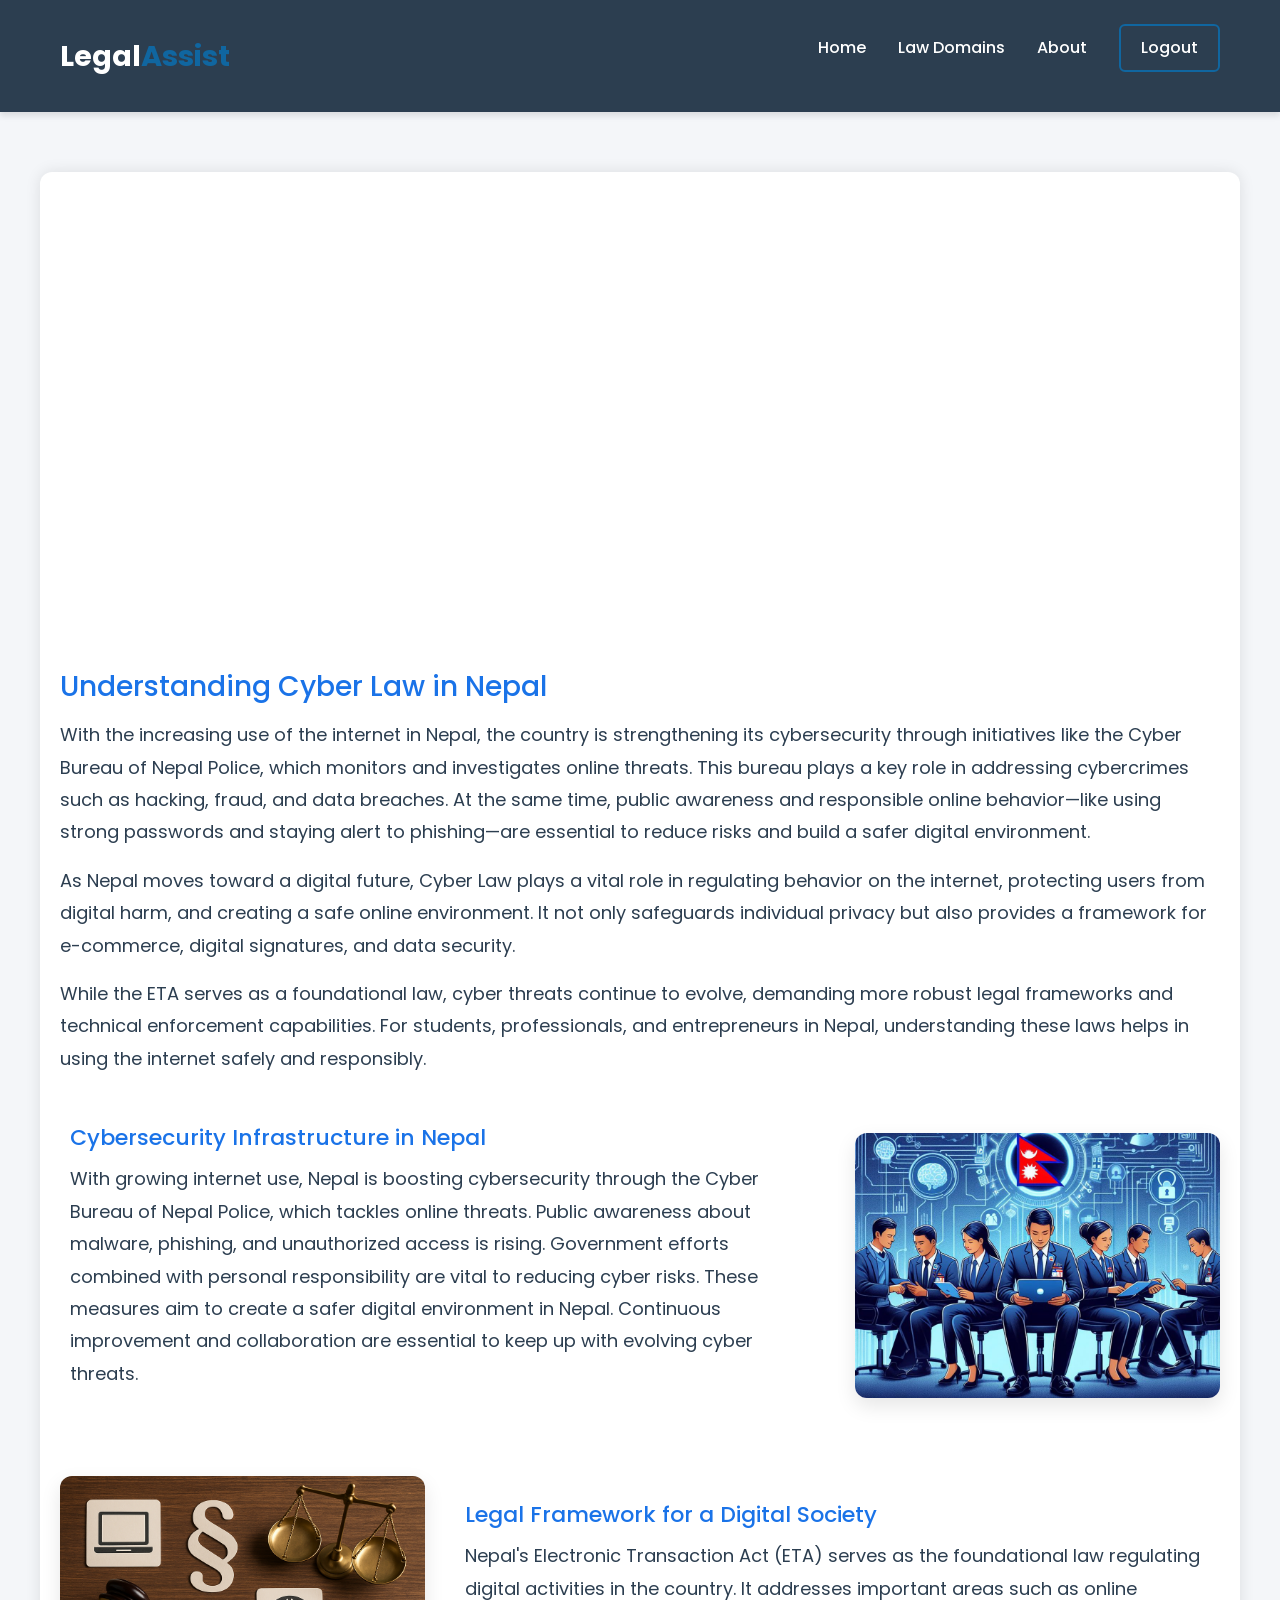
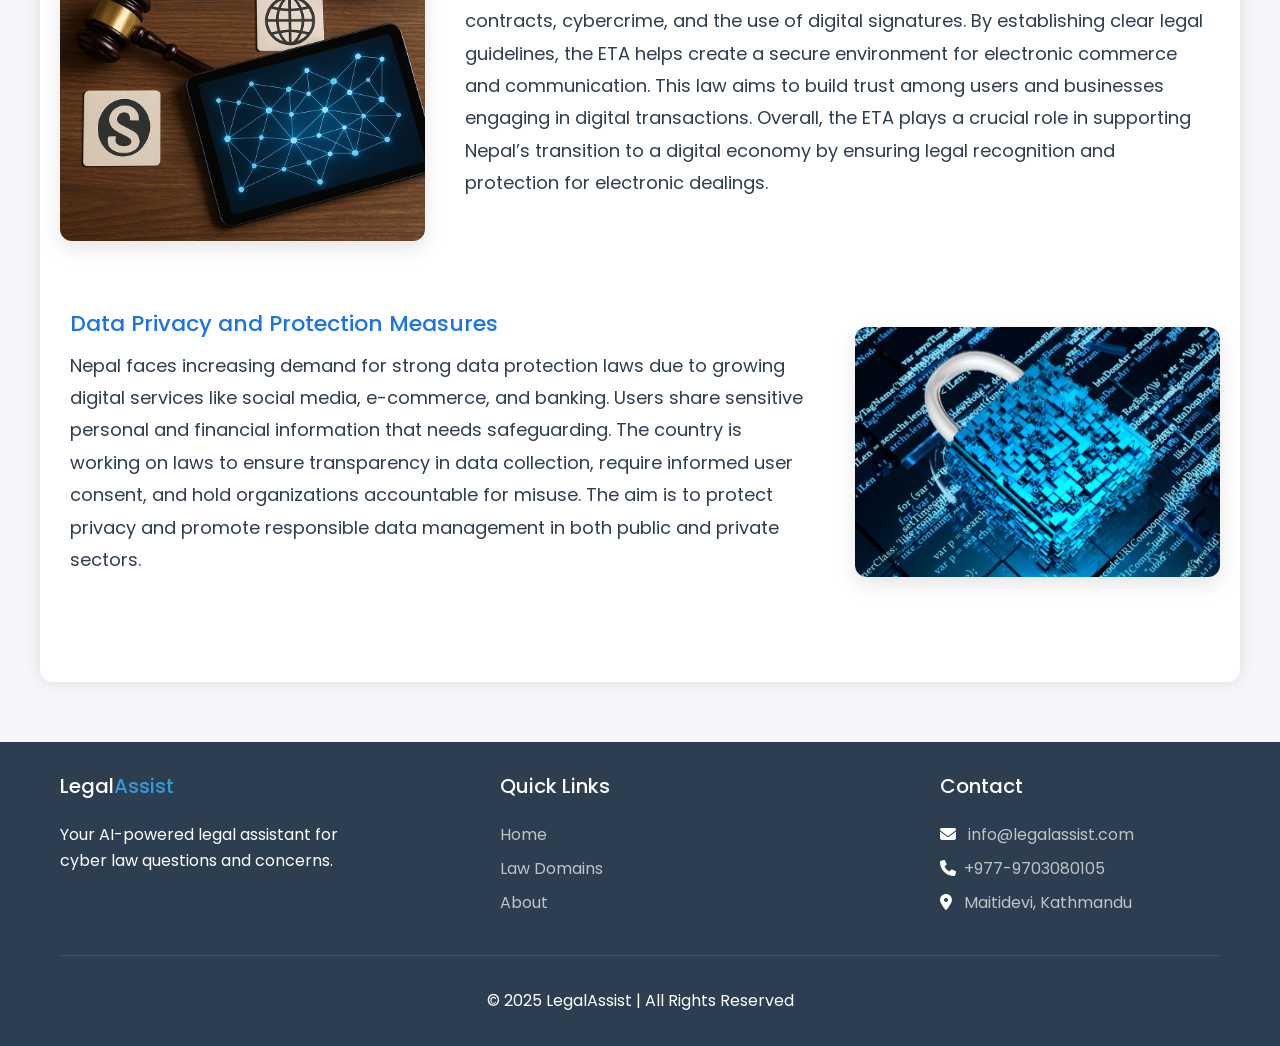
<file: templates/describe.html>
<!DOCTYPE html>
<html lang="en">

<head>
  <meta charset="UTF-8" />
  <meta name="viewport" content="width=device-width, initial-scale=1.0" />
  <title>Cyber Law - LegalAssist</title>
   <link rel="stylesheet" href="https://cdnjs.cloudflare.com/ajax/libs/font-awesome/6.4.0/css/all.min.css">
    <link href="https://fonts.googleapis.com/css2?family=Poppins:wght@300;400;500;600;700&display=swap" rel="stylesheet">
    <link rel="stylesheet" href="https://cdn.jsdelivr.net/npm/bootstrap@5.2.3/dist/css/bootstrap.min.css">
  <link rel="stylesheet" href="/static/css/style.css" />
  <style>
    body {
      margin: 0;
      background-color: #f4f6f9;
      color: #2c3e50;
    }

    .dis {
      max-width: 1200px;
      margin: 60px auto;
      padding: 20px;
      background: #fff;
      border-radius: 12px;
      box-shadow: 0 0 15px rgba(0, 0, 0, 0.1);
    }

    .dis iframe {
      width: 100%;
      height: 450px;
      border-radius: 8px;
      margin-bottom: 20px;
    }

    .description {
      font-size: 18px;
      line-height: 1.8;
      margin-bottom: 40px;
    }

    .description h2 {
      font-size: 28px;
      color: #1a73e8;
      margin-bottom: 16px;
    }

    .section {
      display: flex;
      align-items: center;
      justify-content: space-between;
      flex-wrap: wrap;
      margin-bottom: 60px;
      gap: 30px;
    }

    .reverse {
      flex-direction: row-reverse;
    }

    .section .text {
      flex: 1 1 500px;
      font-size: 18px;
      color: #2c3e50;
      line-height: 1.8;
      padding: 10px;
    }

    .section .text h3 {
      font-size: 22px;
      margin-bottom: 12px;
      color: #1a73e8;
    }

    .image-wrapper {
      flex: 1 1 100px;
      display: flex;
      justify-content: center;
    }

    #data{
      height: 250px;
    }

    .image-wrapper img {
      max-width: 100%;
      height: auto;
      border-radius: 12px;
      box-shadow: 0 8px 20px rgba(0, 0, 0, 0.1);
      transition: transform 0.3s ease, box-shadow 0.3s ease;
    }

    .image-wrapper img:hover {
      transform: scale(1.03);
      box-shadow: 0 10px 25px rgba(0, 0, 0, 0.15);
    }

    /* For screens 748px and below (tablets/small tablets) */
@media (max-width: 748px) {
  .section {
    flex-direction: column !important;
    gap: 20px;
  }

  .section.reverse {
    flex-direction: column !important;
  }

  .section .text,
  .image-wrapper {
    flex: 1 1 100%;
  }

  .image-wrapper {
    justify-content: center;
  }

  .image-wrapper img {
    max-width: 90%;
    height: auto;
  }

  iframe {
    height: 300px !important;
  }

  .description {
    font-size: 17px;
  }

  .description h2 {
    font-size: 24px;
  }

  .section .text {
    font-size: 17px;
    padding: 8px;
  }

  .section .text h3 {
    font-size: 20px;
  }
}

/* For screens 400px and below (small mobiles) */
@media (max-width: 400px) {
  body {
    font-size: 15px;
  }

  .dis {
    margin: 15px 10px;
    padding: 12px;
  }

  iframe {
    height: 220px !important;
  }

  .description {
    font-size: 15px;
  }

  .description h2 {
    font-size: 20px;
  }

  .section .text {
    font-size: 15px;
    padding: 5px;
  }

  .section .text h3 {
    font-size: 18px;
  }

  .image-wrapper img {
    max-width: 100%;
  }

  /* Navbar adjustments for small mobiles */
  nav.navbar {
    flex-wrap: wrap;
  }

  .nav-links {
    flex-direction: column;
    display: none;
    width: 100%;
  }

  .nav-links.show {
    display: flex;
  }

  .nav-links li {
    margin: 8px 0;
  }

  .mobile-menu-btn {
    display: block;
    background: none;
    border: none;
    font-size: 28px;
    cursor: pointer;
    color: #2c3e50;
  }
}

/* Hide mobile menu button on larger screens */
.mobile-menu-btn {
  display: none;
}


    
  </style>
</head>

<body>
  <header class="header">
    <div class="container">
      <nav class="navbar">
        <a href="/templates/index.html" class="logo">Legal<span>Assist</span></a>
        <button class="mobile-menu-btn">
          <i class="fas fa-bars"></i>
        </button>
        <ul class="nav-links">
          <li><a href="/templates/index.html">Home</a></li>
          <li><a href="/templates/index.html#domains">Law Domains</a></li>
          <li><a href="/templates/index.html#about">About</a></li>
          <li><a href="login.html" class="btn btn-outline">Logout</a></li>
        </ul>
      </nav>
    </div>
  </header>

  <div class="dis">
    <iframe src="https://www.youtube.com/embed/ajTlLWK2_E8" frameborder="0" allowfullscreen></iframe>

    <div class="description">
      <h2>Understanding Cyber Law in Nepal</h2>
      <p>
        With the increasing use of the internet in Nepal, the country is strengthening its cybersecurity through initiatives like the Cyber Bureau of Nepal Police, which monitors and investigates online threats. This bureau plays a key role in addressing cybercrimes such as hacking, fraud, and data breaches. At the same time, public awareness and responsible online behavior—like using strong passwords and staying alert to phishing—are essential to reduce risks and build a safer digital environment.
      </p>
      <p>
        As Nepal moves toward a digital future, Cyber Law plays a vital role in regulating behavior on the internet,
        protecting users from digital harm, and creating a safe online environment. It not only safeguards individual
        privacy but also provides a framework for e-commerce, digital signatures, and data security.
      </p>
      <p>
        While the ETA serves as a foundational law, cyber threats continue to evolve, demanding more robust legal frameworks
        and technical enforcement capabilities. For students, professionals, and entrepreneurs in Nepal, understanding these
        laws helps in using the internet safely and responsibly.
      </p>
    </div>

    <!-- Image + Description Sections -->
    <div class="section">
      <div class="text">
        <h3>Cybersecurity Infrastructure in Nepal</h3>
        <p>
         With growing internet use, Nepal is boosting cybersecurity through the Cyber Bureau of Nepal Police, which tackles online threats.
          Public awareness about malware, phishing, and unauthorized access is rising. Government efforts combined with personal responsibility 
          are vital to reducing cyber risks. These measures aim to create a safer digital environment in Nepal. Continuous improvement and 
          collaboration are essential to keep up with evolving cyber threats.
        </p>
      </div>
      <div class="image-wrapper">
        <img src="/static/svg/cybersecurity.jpg" alt="Cybersecurity image showing secure networks and protection mechanisms">
      </div>
    </div>

    <div class="section reverse">
      <div class="text">
        <h3>Legal Framework for a Digital Society</h3>
        <p>
          Nepal's Electronic Transaction Act (ETA) serves as the foundational law regulating digital activities in the country. 
          It addresses important areas such as online contracts, cybercrime, and the use of digital signatures. By establishing clear legal 
          guidelines, the ETA helps create a secure environment for electronic commerce and communication. This law aims to build trust among 
          users and businesses engaging in digital transactions. Overall, the ETA plays a crucial role in supporting Nepal’s transition to a 
          digital economy by ensuring legal recognition and protection for electronic dealings.
        </p>
      </div>
      <div class="image-wrapper">
        <img src="/static/svg/Legal.png" alt="Illustration of digital law and regulations">
      </div>
    </div>

    <div class="section">
      <div class="text">
        <h3>Data Privacy and Protection Measures</h3>
        <p>
          Nepal faces increasing demand for strong data protection laws due to growing digital services like social media, e-commerce, and banking.
           Users share sensitive personal and financial information that needs safeguarding. The country is working on laws to ensure transparency 
           in data collection, require informed user consent, and hold organizations accountable for misuse. The aim is to protect privacy and 
           promote responsible data management in both public and private sectors.
        </p>
      </div>
      <div class="image-wrapper" id="data">
        <img src="/static/svg/data.jpg" alt="Representation of data protection with locked folders and secure cloud">
      </div>
    </div>
  </div>

  <footer class="footer">
    <div class="container">
      <div class="footer-content">
        <div class="footer-section">
          <h3 class="footer-title">Legal<span style="color: #3498db;">Assist</span></h3>
          <p>Your AI-powered legal assistant for cyber law questions and concerns.</p>
        </div>
        <div class="footer-section">
          <h3 class="footer-title">Quick Links</h3>
          <ul class="footer-links">
            <li><a href="/templates/index.html">Home</a></li>
            <li><a href="#domains">Law Domains</a></li>
            <li><a href="#about">About</a></li>
          </ul>
        </div>
        <div class="footer-section">
          <h3 class="footer-title">Contact</h3>
          <ul class="footer-links">
            <li><i class="fas fa-envelope mr-1"></i> <a href="mailto:info@legalassist.com">info@legalassist.com</a></li>
            <li><i class="fas fa-phone mr-1"></i><a href="tel:+9779703080105">+977-9703080105</a></li>
            <li><i class="fas fa-map-marker-alt mr-1"></i> <a href="https://www.google.com/maps/place/Sunway+College+Kathmandu" target="_blank">Maitidevi, Kathmandu</a></li>
          </ul>
        </div>
      </div>
      <div class="footer-bottom">
        &copy; 2025 LegalAssist | All Rights Reserved
      </div>
    </div>
  </footer>
</body>

</html>
</file>
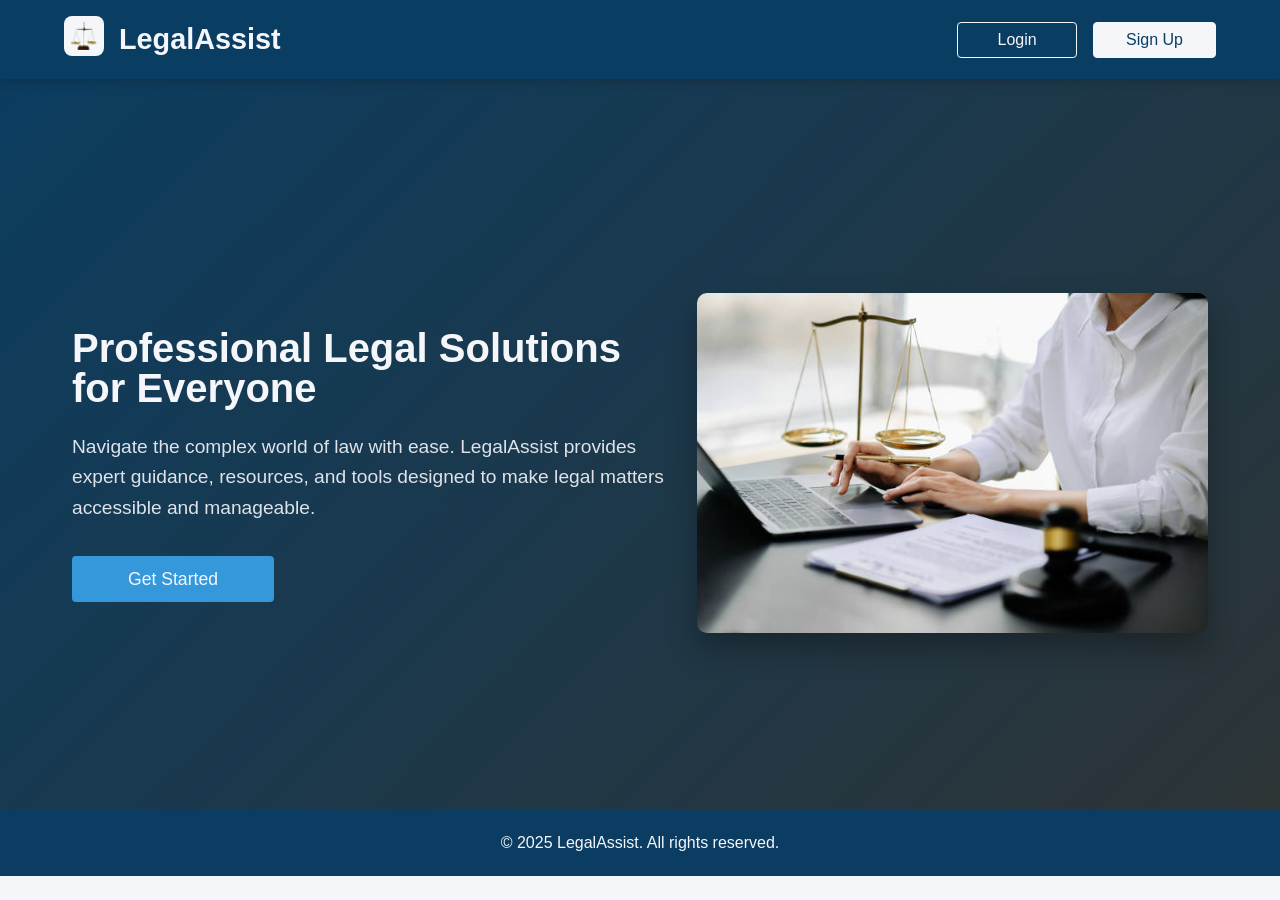
<file: templates/firstpage.html>
<!DOCTYPE html>
<html lang="en">
<head>
  <meta charset="UTF-8" />
  <meta name="viewport" content="width=device-width, initial-scale=1.0"/>
  <title>LegalAssist - Your Legal Resource Partner</title>

  <style>
    :root {
      --primary-blue: #0a3d62;
      --secondary-blue: #3498db;
      --accent-blue: #60a3bc;
      --dark-black: #1e272e;
      --light-black: #2d3436;
      --white: #f5f6fa;
      --gray: #dcdde1;
    }

    * {
      margin: 0;
      padding: 0;
      box-sizing: border-box;
      font-family: 'Segoe UI', Tahoma, Geneva, Verdana, sans-serif;
    }

    body {
      background-color: var(--white);
      color: var(--dark-black);
    }

    header {
      background-color: var(--primary-blue);
      padding: 1rem 5%;
      display: flex;
      justify-content: space-between;
      align-items: center;
      box-shadow: 0 2px 10px rgba(0, 0, 0, 0.2);
      position: fixed;
      width: 100%;
      z-index: 100;
    }

    .logo-container {
      display: flex;
      align-items: center;
    }

    .logo {
      font-size: 1.8rem;
      color: var(--white);
      display: flex;
      align-items: center;
      font-weight: 700;
      text-decoration: none;
    }

    .logo-image {
      margin-right: 15px;
    }

    .logo-image img {
      width: 40px;
      height: 40px;
      border-radius: 8px;
      object-fit: cover;
      background-color: var(--white);
      padding: 6px;
    }

    .auth-buttons {
      display: flex;
      gap: 1rem;
    }

    .btn {
      padding: 0.5rem 2rem;
      border-radius: 4px;
      font-weight: 500;
      cursor: pointer;
      transition: all 0.3s;
      text-decoration: none;
      min-width: 120px;
      text-align: center;
    }

    .btn-login {
      background: transparent;
      color: var(--white);
      border: 1px solid var(--white);
    }

    .btn-login:hover {
      background-color: rgba(255, 255, 255, 0.1);
    }

    .btn-signup {
      background-color: var(--white);
      color: var(--primary-blue);
      border: 1px solid var(--white);
    }

    .btn-signup:hover {
      background-color: var(--gray);
    }

    .hero {
      height: 90vh;
      padding-top: 120px;
      background: linear-gradient(135deg, var(--primary-blue) 0%, var(--light-black) 100%);
      color: var(--white);
      display: flex;
      align-items: center;
    }

    .hero-content {
      max-width: 1200px;
      margin: 0 auto;
      padding: 0 2rem;
      display: flex;
      justify-content: space-between;
      align-items: center;
      width: 100%;
    }

    .hero-text {
      max-width: 600px;
    }

    .hero-text h1 {
      font-size: 2.5rem;
      margin-bottom: 1.5rem;
      line-height: 1;
    }

    .hero-text p {
      font-size: 1.2rem;
      margin-bottom: 2rem;
      line-height: 1.6;
      opacity: 0.9;
    }

    .hero-image {
      max-width: 45%;
    }

    .hero-image img {
      width: 100%;
      border-radius: 10px;
      box-shadow: 0 15px 30px rgba(0, 0, 0, 0.3);
    }

    .cta-buttons {
      display: flex;
      gap: 1rem;
    }

    .btn-primary {
      background-color: var(--secondary-blue);
      color: var(--white);
      border: none;
      padding: 0.8rem 3.5rem;
      font-size: 1.1rem;
      font-weight: 500;
    }

    .btn-primary:hover {
      background-color: var(--accent-blue);
    }

    footer {
      background-color: #0B3D62;
      color: var(--white);
      padding: 1.5rem 0;
      text-align: center;
    }

    /* CHAT SECTION */
    .chat-section {
      padding: 4rem 2rem;
      background-color: #f8f9fa;
    }

    .chat-container {
      max-width: 800px;
      margin: 0 auto;
    }

    .chat-title {
      text-align: center;
      color: #0a3d62;
      margin-bottom: 1rem;
    }

    #chat-box {
      background: #fff;
      border: 1px solid #ccc;
      border-radius: 8px;
      padding: 1rem;
      height: 300px;
      overflow-y: auto;
      margin-bottom: 1rem;
      font-size: 0.95rem;
    }

    #chat-box div {
      margin-bottom: 0.75rem;
    }

    #chat-form {
      display: flex;
      gap: 1rem;
    }

    #user-input {
      flex: 1;
      padding: 0.75rem;
      border: 1px solid #ccc;
      border-radius: 4px;
      font-size: 1rem;
    }

    #chat-form button {
      padding: 0.75rem 1.5rem;
      background-color: #3498db;
      border: none;
      color: white;
      border-radius: 4px;
      cursor: pointer;
      font-size: 1rem;
    }

    #chat-form button:hover {
      background-color: #2980b9;
    }

    @media (max-width: 768px) {
      header {
        padding: 1rem;
      }

      .hero-content {
        flex-direction: column;
        text-align: center;
      }

      .hero-text {
        margin-bottom: 2rem;
      }

      .hero-image {
        max-width: 80%;
      }

      .cta-buttons {
        justify-content: center;
      }
    }
  </style>
</head>
<body>
  <!-- Header -->
  <header>
    <div class="logo-container">
      <a href="#" class="logo">
        <div class="logo-image">
          <img src="/static/svg/logo.png" alt="Scales of Justice" />
        </div>
        LegalAssist
      </a>
    </div>
    <div class="auth-buttons">
      <a href="login.html" class="btn btn-login" id="login-button">Login</a>
      <a href="signup.html" class="btn btn-signup" id="signup-button">Sign Up</a>
    </div>
  </header>

  <!-- Hero Section -->
  <section class="hero">
    <div class="hero-content">
      <div class="hero-text">
        <h1>Professional Legal Solutions<br />for Everyone</h1>
        <p>
          Navigate the complex world of law with ease. LegalAssist provides expert guidance, resources, and tools designed to make legal matters accessible and manageable.
        </p>
        <div class="cta-buttons">
          <a href="signup.html" class="btn btn-primary" id="hero-signup">Get Started</a>
        </div>
      </div>
      <div class="hero-image">
        <img src="/static/svg/lawworking.jpg" alt="Legal professionals working" />
      </div>
    </div>
  </section>

  <!-- Chat Section -->
  <!-- <section class="chat-section">
    <div class="chat-container">
      <h2 class="chat-title">Ask LegalAssist</h2>
      <div id="chat-box"></div>
      <form id="chat-form">
        <input type="text" id="user-input" placeholder="Ask a legal question..." required />
        <button type="submit">Send</button>
      </form>
    </div>
  </section> -->

  <!-- Footer -->
  <footer>
    <p>&copy; 2025 LegalAssist. All rights reserved.</p>
  </footer>

  <!-- Chat JS -->
  <script>
    const form = document.getElementById('chat-form');
    const input = document.getElementById('user-input');
    const chatBox = document.getElementById('chat-box');

    form.addEventListener('submit', async (e) => {
      e.preventDefault();
      const userMessage = input.value.trim();
      if (!userMessage) return;

      // Display user's message
      chatBox.innerHTML += `<div><strong>You:</strong> ${userMessage}</div>`;
      chatBox.scrollTop = chatBox.scrollHeight;
      input.value = '';

      try {
        const response = await fetch('/chat', {
          method: 'POST',
          headers: { 'Content-Type': 'application/json' },
          body: JSON.stringify({ user_message: userMessage })
        });

        const data = await response.json();
        if (data.bot_reply) {
          chatBox.innerHTML += `<div><strong>LegalAssist:</strong> ${data.bot_reply}</div>`;
          chatBox.scrollTop = chatBox.scrollHeight;
        } else {
          chatBox.innerHTML += `<div><strong>Error:</strong> No reply received.</div>`;
        }
      } catch (err) {
        chatBox.innerHTML += `<div><strong>Error:</strong> ${err.message}</div>`;
      }
    });
  </script>
</body>
</html>
</file>
<file: static/css/style.css>
/* Global Styles */
:root {
    --primary-color: #2c3e50;
    --secondary-color: #1066a0;
    --accent-color: #e74c3c;
    --light-color: #ecf0f1;
    --dark-color: #2c3e50;
    --success-color: #2ecc71;
    --warning-color: #f39c12;
    --danger-color: #e74c3c;
    --gray-color: #95a5a6;
    --light-gray: #f8f9fa;
    --dark-gray: #7f8c8d;
    --border-radius: 6px;
    --box-shadow: 0 4px 6px rgba(0, 0, 0, 0.1);
    --transition: all 0.3s ease;
}

* {
    margin: 0;
    padding: 0;
    box-sizing: border-box;
}

body {
    font-family: 'Poppins', 'Segoe UI', Tahoma, Geneva, Verdana, sans-serif;
    line-height: 1.6;
    color: var(--dark-color);
    background-color: var(--light-color);
    min-height: 100vh;
    display: flex;
    flex-direction: column;
}

a {
    text-decoration: none;
    color: var(--secondary-color);
    transition: var(--transition);
}

a:hover {
    color: var(--dark-gray);
}

.container {
    width: 100%;
    max-width: 1200px;
    margin: 0 auto;
    padding: 0 20px;
}

.btn {
    display: inline-block;
    padding: 10px 20px;
    border-radius: var(--border-radius);
    transition: var(--transition);
    text-align: center;
    font-weight: 500;
    cursor: pointer;
    border: none;
}

.btn-primary {
    background-color: var(--secondary-color);
    color: white;
}

.btn-primary:hover {
    background-color: #2980b9;
    color: white;
}

.btn-secondary {
    background-color: var(--primary-color);
    color: white;
}

.btn-secondary:hover {
    background-color: #1a252f;
    color: white;
}

.btn-accent {
    background-color: var(--accent-color);
    color: white;
}

.btn-accent:hover {
    background-color: #c0392b;
    color: white;
}

.btn-outline {
    background-color: transparent;
    border: 2px solid var(--secondary-color);
    color: var(--secondary-color);
}

.btn-outline:hover {
    background-color: var(--secondary-color);
    color: white;
}

.text-center {
    text-align: center;
}

.mt-1 { margin-top: 0.5rem; }
.mt-2 { margin-top: 1rem; }
.mt-3 { margin-top: 1.5rem; }
.mb-4 {
    margin-bottom: 1rem !important;
    margin-top: 1.5rem;
}
.mt-5 { margin-top: 2.5rem; }

.mb-1 { margin-bottom: 0.5rem; }
.mb-2 { margin-bottom: 1rem; }
.mb-3 { margin-bottom: 1.5rem; }
.mb-4 { margin-bottom: 2rem; }
.mb-5 { margin-bottom: 2.5rem; }

.ml-1 { margin-left: 0.5rem; }
.ml-2 { margin-left: 1rem; }
.mr-1 { margin-right: 0.5rem; }
.mr-2 { margin-right: 1rem; }


.p-0 {
    padding: inherit;
    position: fixed;
    top: 111px;
    left: 0px;
}
.p-1 { padding: 0.5rem; }
.p-2 { padding: 1rem; }
.p-3 { padding: 1.5rem; }
.p-4 { padding: 2rem; }
.p-5 { padding: 2.5rem; }

/* Header styles */
.header {
    background-color: var(--primary-color);
    color: white;
    padding: 1rem 0;
    box-shadow: var(--box-shadow);
    position: sticky;
    top: 0;
    z-index: 1000;
}

.navbar {
    display: flex;
    justify-content: space-between;
    align-items: center;
}

.logo {
    font-size: 1.8rem;
    font-weight: 700;
    color: white;
}

.logo span {
    color: var(--secondary-color);
}

.nav-links {
    display: flex;
    align-items: center;
    list-style: none;
}

.nav-links li {
    margin-left: 2rem;
    /* width: 45px; */


}

.nav-links a {
    color: white;
    font-weight: 500;
    transition: var(--transition);
}

.nav-links a:hover {
    color: var(--gray-color);
}

.mobile-menu-btn {
    display: none;
    background: none;
    border: none;
    color: white;
    font-size: 1.5rem;
    cursor: pointer;
}

/* Hero Section */
.hero {
    background-color: var(--primary-color);
    color: white;
    padding: 5rem 0;
    position: relative;
}

.hero::after {
    content: '';
    position: absolute;
    bottom: 0;
    left: 0;
    right: 0;
    height: 100px;
    background-color: white;
    clip-path: polygon(0 50%, 100% 0, 100% 100%, 0% 100%);
}

.hero-content {
    max-width: 800px;
    margin: 0 auto;
    text-align: center;
    position: relative;
    z-index: 1;
}

.hero-title {
    font-size: 3rem;
    margin-bottom: 1rem;
    font-weight: 700;
}

.hero-subtitle {
    font-size: 1.5rem;
    margin-bottom: 2rem;
    color: var(--light-color);
}

.hero-btns {
    display: flex;
    justify-content: center;
    gap: 1rem;
}

.hero-img {
    max-width: 100%;
    margin-top: 2rem;
    border-radius: var(--border-radius);
    box-shadow: var(--box-shadow);
}

/* Features Section */
.features {
    padding: 5rem 0;
    background-color: white;
}

.section-title {
    text-align: center;
    font-size: 2.5rem;
    margin-bottom: 3rem;
    position: relative;
}

.features-grid {
    display: grid;
    grid-template-columns: repeat(auto-fit, minmax(300px, 1fr));
    gap: 2rem;
}

.feature-card {
    background-color: var(--light-color);
    border-radius: var(--border-radius);
    padding: 2rem;
    text-align: center;
    transition: var(--transition);
    box-shadow: var(--box-shadow);
    height: 100%;
}

.feature-card:hover {
    transform: translateY(-5px);
    box-shadow: 0 10px 20px rgba(0, 0, 0, 0.1);
}

.feature-icon {
    font-size: 3rem;
    color: var(--secondary-color);
    margin-bottom: 1rem;
}

.feature-title {
    font-size: 1.5rem;
    margin-bottom: 1rem;
}

.feature-description {
    color: var(--dark-gray);
}

/* Law Domains Section */
.domains {
    padding: 5rem 0;
    background-color: var(--light-gray);
}

.domains-grid {
    display: grid;
    grid-template-columns: repeat(auto-fit, minmax(250px, 1fr));
    gap: 2rem;
}

.domain-card {
    background-color: white;
    border-radius: var(--border-radius);
    padding: 2rem;
    text-align: center;
    transition: var(--transition);
    box-shadow: var(--box-shadow);
    position: relative;
    overflow: hidden;
    cursor: pointer;
    height: 100%;
}

.domain-card.active {
    border: 2px solid var(--secondary-color);
}

.domain-card.disabled {
    opacity: 0.7;
    cursor: not-allowed;
}

.domain-card:not(.disabled):hover {
    transform: translateY(-5px);
    box-shadow: 0 10px 20px rgba(0, 0, 0, 0.1);
}
.domain-item-icon {
  margin-right: 0.75rem;
}
.domain-item-title {
  font-size: 1.0rem;
}
.domain-icon {
    width: 80px;
    height: 80px;
    margin: 0 auto 1rem;
}

.domain-title {
    font-size: 1.5rem;
    margin-bottom: 1rem;
}

.domain-description {
    color: var(--dark-gray);
}

.coming-soon {
    position: absolute;
    top: 0;
    left: 0;
    right: 0;
    bottom: 0;
    background-color: rgba(0, 0, 0, 0.7);
    color: white;
    display: flex;
    justify-content: center;
    align-items: center;
    font-size: 1.5rem;
    font-weight: 700;
    opacity: 0;
    transition: var(--transition);
}

.domain-card.disabled:hover .coming-soon {
    opacity: 1;
}
/* Form Styles */
.form-container {
    max-width: 500px;
    margin: 4rem auto;
    background-color: white;
    padding: 2rem;
    border-radius: var(--border-radius);
    box-shadow: var(--box-shadow);
}

.form-title {
    text-align: center;
    margin-bottom: 2rem;
    color: var(--primary-color);
}

.form-group {
    margin-bottom: 1.5rem;
}

.form-label {
    display: block;
    margin-bottom: 0.5rem;
    font-weight: 500;
}

.form-input {
    width: 100%;
    padding: 0.75rem;
    border: 1px solid #ddd;
    border-radius: var(--border-radius);
    font-size: 1rem;
    transition: var(--transition);
}

.form-input:focus {
    border-color: var(--secondary-color);
    box-shadow: 0 0 0 2px rgba(52, 152, 219, 0.2);
    outline: none;
}

.form-submit {
    width: 100%;
    padding: 0.75rem;
    background-color: var(--secondary-color);
    color: white;
    border: none;
    border-radius: var(--border-radius);
    font-size: 1rem;
    cursor: pointer;
    transition: var(--transition);
}

.form-submit:hover {
    background-color: #2980b9;
}

.form-footer {
    text-align: center;
    margin-top: 1.5rem;
}

.chat-input-container {
    position: absolute;
    bottom: 0;
    left: 250px; /* Width of sidebar */
    right: 0;
    background: #fff;
    padding: 20px;
    box-shadow: 0 -2px 10px rgba(0, 0, 0, 0.1);
}


.chat-body {
    height: calc(100vh - 180px); /* Adjust height based on your header and input heights */
    overflow-y: auto;
    display: flex;
    flex-direction: column;
    padding: 20px;
}


.chat-input {
    position: sticky;
    bottom: 0;
    background-color: #ECF0F1;
    padding: 0px 8rem 33px 9rem;
    display: flex;
    align-items: center;
}


.chat-input-field {
    flex: 1;
    padding: 1px 15px;
    border-radius: 20px;
    border: 1px solid #ccc;
    outline: none;
    
    /* Make it look and behave like a chat input */
    min-height: 24px;
    max-height: 120px;
    overflow-y: auto;
    resize: none;
    font-family: inherit; /* Use the same font as your site */
    font-size: inherit;
    line-height: 1.4;
}
#chat-place{
    
    /* text-align: center; */
    /* align-items: center; */
    padding: 10px;
    height: 45px;
}

.chat-send-btn {
    margin-left: 10px;
    background-color: #4981be;
    color: white;
    border: none;
    border-radius: 50%;
    width: 40px;
    height: 40px;
    display: flex;
    align-items: center;
    justify-content: center;
    cursor: pointer;
}
.chat-send-btn:hover {
    background: #2980b9;
}


.chat-header {
    background-color: var(--primary-color);
    color: white;
    padding: 1rem;
    display: flex;
    align-items: center;
    justify-content: space-between;
}

.chat-title {
    font-size: 1.5rem;
    font-weight: 500;
}

.message {
    max-width: 80%;
    margin-bottom: 15px;
    clear: both;
}


.message-user {
    align-self: flex-end;
    /* background-color: #4981be; */
    color: white;
    border-radius: 18px 18px 0 18px;
    padding: 10px 15px;
    margin-left: auto;
}

.message-bot {
    align-self: flex-start;
    background-color: #f0f0f0;
    border-radius: 18px 18px 18px 0;
    padding: 10px 15px;
}

 .message-content {
    word-wrap: break-word;
    padding: 10px 15px;
    border-radius: 18px;
    display: inline-block;
}

.message-user {
    align-self: flex-end;
    text-align: right;
    margin-left: auto;
}


.message-user .message-content {
    background-color: #4981be;
    color: white;
    border-radius: 18px 18px 0 18px;
}
.message-bot {
    align-self: flex-start;
}

.message-bot .message-content {
    background-color: #f0f0f0;
    border-radius: 18px 18px 18px 0;
}
.message-time {
    font-size: 0.7rem;
    opacity: 0.7;
    color: black;
    margin-top: 3px;
    text-align: right;
}

 .chat-body > time, 
  .chat-body > .message-time,
  .chat-body:not(.message) > :contains("11:00 PM") {
    display: none !important;
  }
.chat-input-field:focus {
    border-color: var(--secondary-color);
    outline: none;
}
/* Sidebar (for domains in chat) */
.chat-sidebar {
    width: 250px;
    background-color: var(--primary-color);
    color: white;
    padding: 1.4rem;
    overflow-y: auto;
}

.sidebar-title {
    font-size: 1.25rem;
    margin-bottom: 1rem;
    padding-bottom: 0.5rem;
    border-bottom: 1px solid rgba(255, 255, 255, 0.1);
}

 .domains-list {
  list-style: none;
  padding: 0;
  margin: 0;
}

 .domain-item {
  position: relative;
  padding: 15px;
  margin-bottom: 10px;
  display: flex;
  align-items: center;
  border-radius: 5px;
  transition: all 0.5s ease;
}
.domain-item:not(.active):hover {
background-color: #1266A0;
background-color: rgba(0, 0, 0, 0.343);
opacity: 1;
position: relative;
/* content: "Coming Soon"; */
}



 .domain-item.disabled:hover::after {
  content: "Coming Soon";
  position: absolute;
  left: 50%;
  top: 50%;
  transform: translate(-50%, -50%);
  color: white;
  font-size: 1rem;
  font-weight: bold;
  z-index: 10;
  padding-top: 17px;
  padding-bottom: 17px;
  text-align: center;
  border-radius: 5px;
  width: 100%;
}
.domain-item:not(.active):hover::after {
  opacity: 1;
}

/* Fade out the original text when hovering */
.domain-item.disabled:hover .domain-item-title,
.domain-item.disabled:hover .domain-item-icon {
  opacity: 0.3;
}

.domain-item.active {
    background-color: var(--secondary-color);
     /* background-color: #2563eb;  */
  color: white;
}

.domain-item.disabled {
    transition: all 0.3s ease;
    position: relative;
    opacity: 0.7;
    color: #9ca3af;
    cursor: not-allowed;
}

.domain-item.disabled:hover::after {
  background-color: rgba(0, 0, 0, 0.7);
}


/* Alert/Flash messages */
.alert {
    padding: 1rem;
    border-radius: var(--border-radius);
    margin-bottom: 1rem;
    font-weight: 500;
}

.alert-success {
    background-color: rgba(46, 204, 113, 0.2);
    color: var(--success-color);
    border: 1px solid var(--success-color);
}

.alert-danger {
    background-color: rgba(231, 76, 60, 0.2);
    color: var(--danger-color);
    border: 1px solid var(--danger-color);
}

.alert-warning {
    background-color: rgba(243, 156, 18, 0.2);
    color: var(--warning-color);
    border: 1px solid var(--warning-color);
}

.alert-info {
    background-color: rgba(52, 152, 219, 0.2);
    color: var(--secondary-color);
    border: 1px solid var(--secondary-color);
}

/* Footer Styles */
.footer {
    background-color: var(--primary-color);
    color: white;
    padding: 2rem 0;
    margin-top: auto;
}

.footer-content {
    display: flex;
    flex-wrap: wrap;
    justify-content: space-around;
    gap: 10rem;
}

.footer-section {
    flex: 1;
    min-width: 250px;
}

.footer-title {
    font-size: 1.25rem;
    margin-bottom: 1rem;
    position: relative;
    padding-bottom: 0.5rem;
}

.footer-links {
    list-style: none;
}

.footer-links li {
    margin-bottom: 0.5rem;
}

ul.footer-links{
    margin: 0;
    padding: 0;
}

.footer-links a {
    color: #bdc3c7;
    transition: var(--transition);
}

.footer-links a:hover {
    color: var(--secondary-color);
    margin-left: 5px;
}

.footer-bottom {
    text-align: center;
    padding-top: 2rem;
    margin-top: 2rem;
    border-top: 1px solid rgba(255, 255, 255, 0.1);
}

/* Responsive Design */
@media (max-width: 768px) {
    .hero-title {
        font-size: 2.5rem;
    }
    
    .hero-subtitle {
        font-size: 1.2rem;
    }
    
    .section-title {
        font-size: 2rem;
    }
    
    .mobile-menu-btn {
        display: block;
    }
    
    .nav-links {
        position: fixed;
        top: 60px;
        left: 0;
        right: 0;
        background-color: var(--primary-color);
        flex-direction: column;
        padding: 1rem 0;
        box-shadow: 0 10px 20px rgba(0, 0, 0, 0.1);
        clip-path: polygon(0 0, 100% 0, 100% 0, 0 0);
        transition: var(--transition);
    }
    
    .nav-links.active {
        clip-path: polygon(0 0, 100% 0, 100% 100%, 0 100%);
    }
    
    .nav-links li {
        margin: 0;
        text-align: center;
        padding: 0.75rem 0;
    }
    
    .hero-btns {
        flex-direction: column;
    }
    
    .chat-sidebar {
        position: fixed;
        left: -250px;
        top: 60px;
        bottom: 0;
        z-index: 100;
        transition: var(--transition);
    }
    
    .chat-sidebar.active {
        left: 0;
    }
    .chat-input-container {
        left: 0;
    }
    
    .toggle-sidebar-btn {
        display: block;
    }
}

@media (min-width: 769px) {
    .toggle-sidebar-btn {
        display: none;
    }
    
    .nav-links {
        display: flex !important;
        clip-path: none !important;
    }
    
    .chat-main {
        display: flex;
        height: calc(100vh - 64px); 
        position: relative;
    }
    
    .chat-content {
        flex: 1;
        display: flex;
        flex-direction: column;
        height: 100%;
    }
}

/* Animations */
@keyframes fadeIn {
    from { opacity: 0; }
    to { opacity: 1; }
}

@keyframes slideUp {
    from { transform: translateY(20px); opacity: 0; }
    to { transform: translateY(0); opacity: 1; }
}

.animate-fade {
    animation: fadeIn 0.5s ease forwards;
}

.animate-slide {
    animation: slideUp 0.5s ease forwards;
}

/* Typing indicator */
.typing-indicator {
    display: inline-flex;
    align-items: center;
    padding: 10px 15px;
    background-color: var(--light-color);
    border-radius: 1.5rem;
    border-bottom-left-radius: 0;
}

.typing-indicator span {
    height: 8px;
    width: 8px;
    margin: 0 1px;
    background-color: var(--dark-gray);
    border-radius: 50%;
    display: inline-block;
    opacity: 0.4;
}

.typing-indicator span:nth-child(1) {
    animation: pulse 1s infinite;
}

.typing-indicator span:nth-child(2) {
    animation: pulse 1s infinite 0.2s;
}

.typing-indicator span:nth-child(3) {
    animation: pulse 1s infinite 0.4s;
}

@keyframes pulse {
    0% { opacity: 0.4; transform: scale(1); }
    50% { opacity: 1; transform: scale(1.2); }
    100% { opacity: 0.4; transform: scale(1); }
}
</file>
